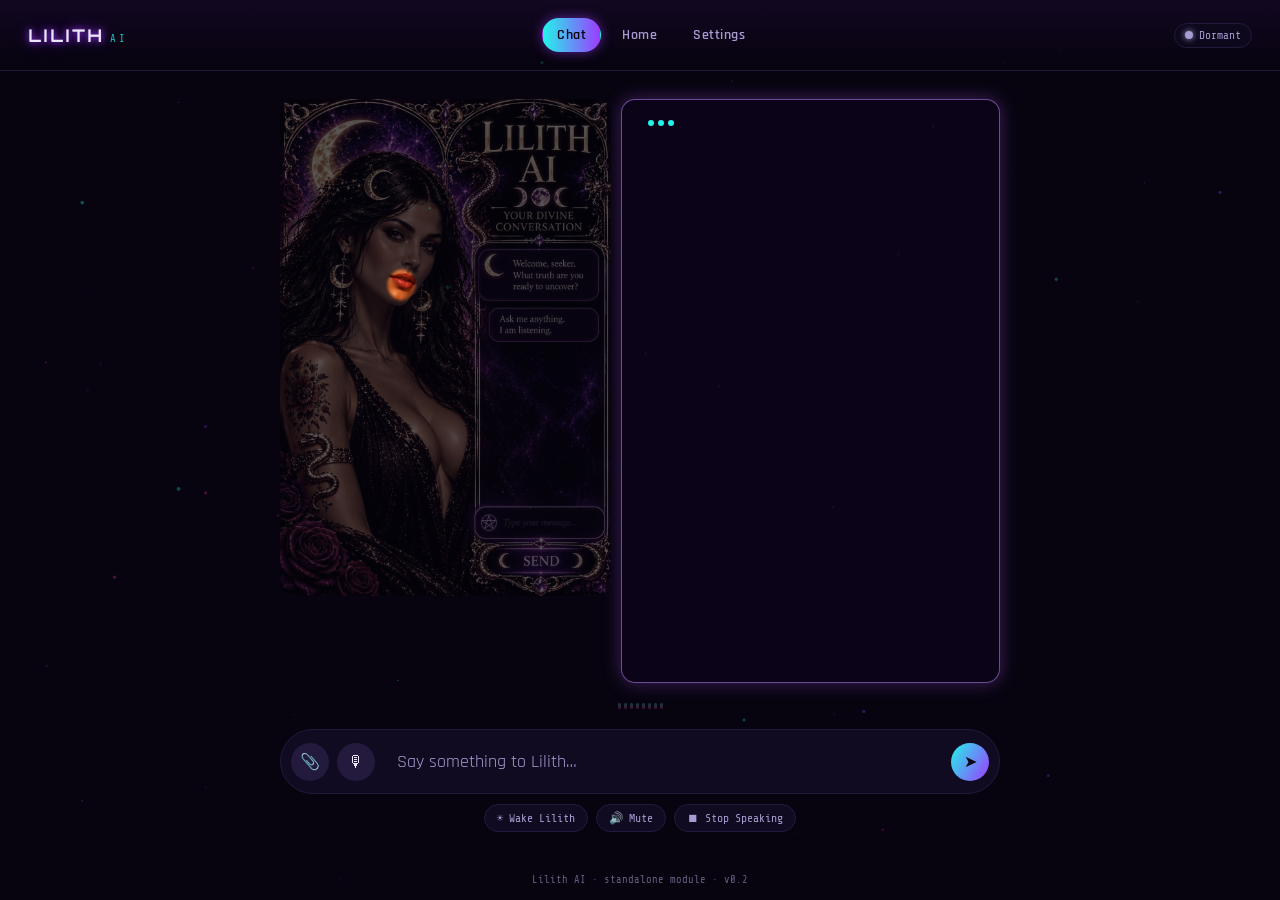
<file: index.html>
<!DOCTYPE html>
<html lang="en">
<head>
<meta charset="UTF-8" />
<meta name="viewport" content="width=device-width, initial-scale=1, viewport-fit=cover" />
<title>Lilith AI — Cosmic Companion</title>
<meta name="description" content="Lilith AI — a living, glitch-neon cosmic companion." />
<meta name="theme-color" content="#0a0714" />

<!-- Fonts: Orbitron/Audiowide for display glitch headers, Rajdhani for body, Share Tech Mono for HUD/data text -->
<link rel="preconnect" href="https://fonts.googleapis.com">
<link rel="preconnect" href="https://fonts.gstatic.com" crossorigin>
<link href="https://fonts.googleapis.com/css2?family=Audiowide&family=Rajdhani:wght@400;500;600;700&family=Share+Tech+Mono&display=swap" rel="stylesheet">

<link rel="stylesheet" href="css/lilith.css" />
</head>
<body>

<!-- Ambient particle field, purely decorative -->
<canvas id="particles-canvas" aria-hidden="true"></canvas>

<div id="app" class="app">

  <!-- ============ TOP BAR ============ -->
  <header class="topbar">
    <div class="brand">
      <span class="brand-glitch" data-text="LILITH">LILITH</span>
      <span class="brand-sub">AI</span>
    </div>

    <nav class="tabs" id="tabs" role="tablist" aria-label="Lilith sections">
      <button class="tab-btn active" data-tab="chat" role="tab" aria-selected="true">Chat</button>
      <button class="tab-btn" data-tab="home" role="tab" aria-selected="false">Home</button>
      <button class="tab-btn" data-tab="settings" role="tab" aria-selected="false">Settings</button>
    </nav>

    <div class="status-pill" id="status-pill" title="Lilith's current state">
      <span class="status-dot" id="status-dot"></span>
      <span id="status-text">Dormant</span>
    </div>
  </header>

  <main class="main">

    <!-- ============ HOME TAB ============ -->
    <section id="tab-home" class="tab-panel" role="tabpanel">
      <div class="home-inner">

        <div class="eye-wrap face-wrap" id="eye-wrap" aria-hidden="true">
          <img class="face-img" src="assets/lilith-chat-bg.png" alt="" />
          <img class="face-mouth-img" src="assets/mouth/mouth-0.png" alt="" />
        </div>
        <p class="face-caption" id="face-caption" aria-live="polite"></p>

        <h1 class="hero-title glitch-text" data-text="Lilith">Lilith</h1>
        <p class="hero-subtitle">Your cosmic companion.</p>

        <button id="awaken-btn" class="awaken-btn">
          <span class="awaken-btn-label">Awaken Lilith</span>
          <span class="awaken-btn-glow"></span>
        </button>

        <p class="greeting-line" id="greeting-line" aria-live="polite"></p>

        <div class="mode-select" id="mode-select" aria-label="Personality mode">
          <button class="mode-chip active" data-mode="default">Lilith</button>
          <button class="mode-chip" data-mode="astronomer">Astronomer</button>
          <button class="mode-chip" data-mode="storyteller">Storyteller</button>
          <button class="mode-chip" data-mode="teacher">Teacher</button>
          <button class="mode-chip" data-mode="chaos">Chaos</button>
          <button class="mode-chip" data-mode="silent">Silent</button>
          <button class="mode-chip" data-mode="promoter">Promoter</button>
        </div>
      </div>
    </section>

    <!-- ============ CHAT TAB ============ -->
    <section id="tab-chat" class="tab-panel active" role="tabpanel">
      <div class="chat-shell">
        <div class="chat-top">
          <!-- Left: her picture, with her words under it -->
          <div class="chat-face-col">
          <div class="face-wrap face-small" aria-hidden="true">
            <img class="face-img" src="assets/lilith-chat-bg.png" alt="" />
            <img class="face-mouth-img" src="assets/mouth/mouth-0.png" alt="" />
          </div>
          <p class="face-caption"></p>
          </div>
          <!-- Right: the conversation -->
          <div class="chat-window" id="chat-window">
            <div class="chat-messages" id="chat-messages"></div>
            <div class="typing-indicator" id="typing-indicator" hidden>
              <span></span><span></span><span></span>
            </div>
          </div>
        </div>

        <div class="waveform" id="waveform" aria-hidden="true">
          <i></i><i></i><i></i><i></i><i></i><i></i><i></i><i></i>
        </div>

        <form id="chat-form" class="chat-input-row" autocomplete="off">
          <button type="button" id="attach-btn" class="icon-btn" title="Attach a text file (.txt, .md)">📎</button>
          <input id="file-input" type="file" accept=".txt,.md,.markdown,text/plain,text/markdown" hidden />
          <button type="button" id="mic-btn" class="icon-btn" title="Speak to Lilith">🎙</button>
          <input id="chat-input" type="text" placeholder="Say something to Lilith…" aria-label="Message Lilith" />
          <button type="submit" class="send-btn" aria-label="Send">➤</button>
        </form>
        <p class="settings-note" id="attach-hint" style="display:none;"></p>

        <div class="voice-controls">
          <button id="rest-btn" class="pill-btn" aria-pressed="false">☀ Wake Lilith</button>
          <button id="mute-btn" class="pill-btn" aria-pressed="false">🔊 Mute</button>
          <button id="stop-btn" class="pill-btn">⏹ Stop Speaking</button>
        </div>
      </div>
    </section>

    <!-- ============ SETTINGS TAB ============ -->
    <section id="tab-settings" class="tab-panel" role="tabpanel">
      <div class="settings-shell">
        <h2 class="settings-title">Settings</h2>

        <div class="settings-group">
          <h3>Voice</h3>
          <label class="field toggle-field">
            <span>Enable voice</span>
            <input type="checkbox" id="enable-voice-toggle" checked />
          </label>
          <label class="field toggle-field">
            <span>Auto-speak replies</span>
            <input type="checkbox" id="auto-speak-toggle" checked />
          </label>
        </div>

        <div class="settings-group">
          <h3>Presence</h3>
          <label class="field toggle-field">
            <span>Enable random comments</span>
            <input type="checkbox" id="enable-random-toggle" checked />
          </label>
          <label class="field slider-field">
            <span>Talk frequency (minutes) <em id="freq-value">3–6</em></span>
            <input type="range" id="freq-slider" min="1" max="15" step="1" value="4" />
          </label>
          <label class="field slider-field">
            <span>Randomness <em id="randomness-value">50%</em></span>
            <input type="range" id="randomness-slider" min="0" max="100" step="5" value="50" />
          </label>
        </div>

        <div class="settings-group">
          <h3>Appearance</h3>
          <label class="field slider-field">
            <span>Glitch intensity <em id="glitch-value">50%</em></span>
            <input type="range" id="glitch-slider" min="0" max="100" step="5" value="50" />
          </label>
        </div>

        <div class="settings-group">
          <h3>Greetings</h3>
          <label class="field">
            <span>Wake greeting</span>
            <input type="text" id="wake-greeting-input" placeholder="I've been waiting." />
          </label>
          <label class="field">
            <span>Sleep greeting</span>
            <input type="text" id="sleep-greeting-input" placeholder="Until the stars turn again." />
          </label>
        </div>

        <div class="settings-group">
          <h3>Memory</h3>
          <p class="settings-note" id="memory-summary">Checking what Lilith remembers…</p>
          <button id="clear-memory-btn" class="danger-btn">Forget everything</button>
        </div>
      </div>
    </section>

  </main>

  <footer class="footer-note">Lilith AI · standalone module · v0.2</footer>
</div>

<!-- Toast for ambient/random thoughts that fire outside the chat tab -->
<div id="ambient-toast" class="ambient-toast" aria-live="polite"></div>

<script src="js/lilith-config.js"></script>
<script src="js/lilith-remote.js"></script>
<script src="js/lilith-brain.js"></script>
<script src="js/lilith-voice.js"></script>
<script src="js/lilith-face.js"></script>
<script src="js/lilith-core.js"></script>
</body>
</html>
</file>
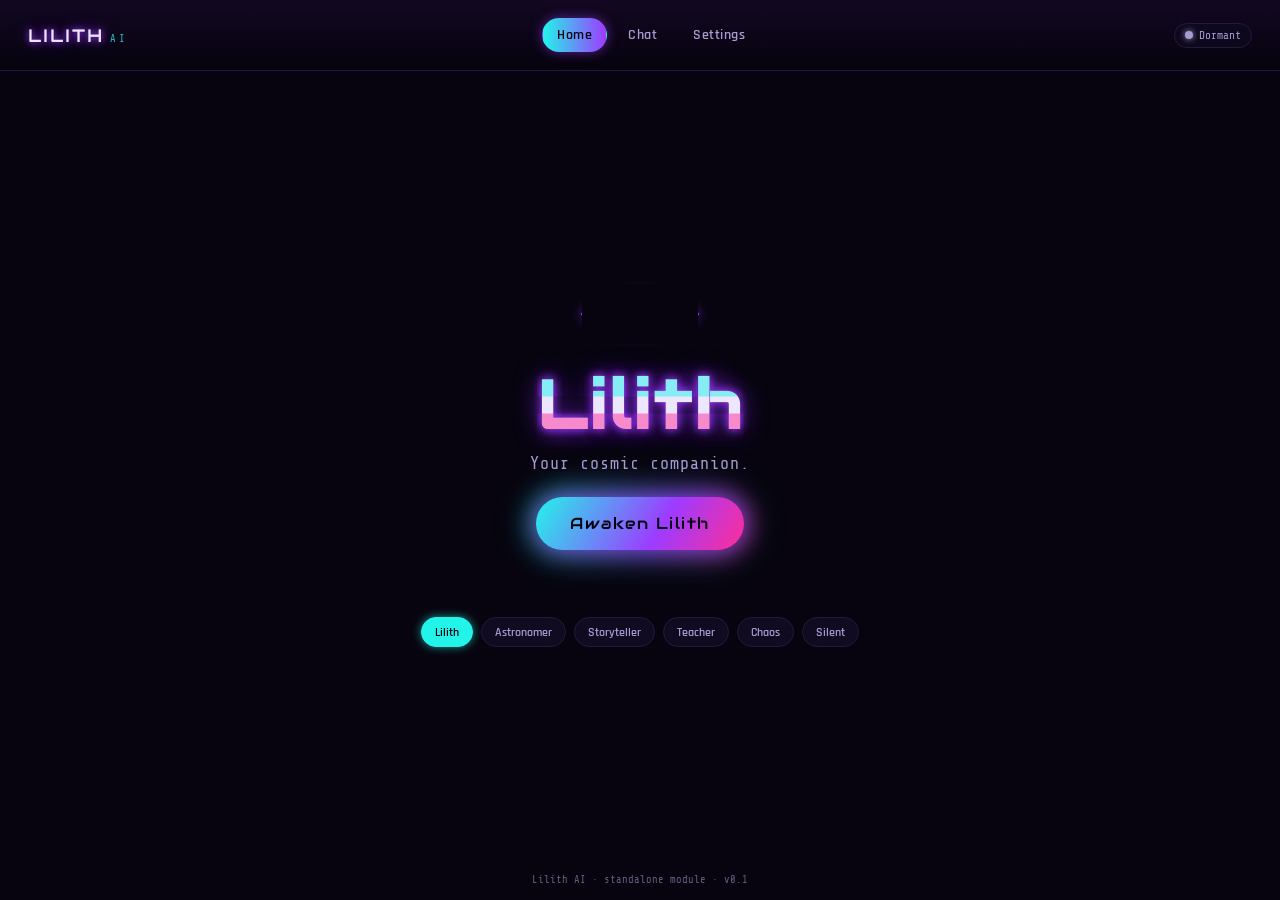
<file: index-22.html>
<!DOCTYPE html>
<html lang="en">
<head>
<meta charset="UTF-8" />
<meta name="viewport" content="width=device-width, initial-scale=1, viewport-fit=cover" />
<title>Lilith AI — Cosmic Companion</title>
<meta name="description" content="Lilith AI — a living, glitch-neon cosmic companion." />
<meta name="theme-color" content="#0a0714" />

<!-- Fonts: Orbitron/Audiowide for display glitch headers, Rajdhani for body, Share Tech Mono for HUD/data text -->
<link rel="preconnect" href="https://fonts.googleapis.com">
<link rel="preconnect" href="https://fonts.gstatic.com" crossorigin>
<link href="https://fonts.googleapis.com/css2?family=Audiowide&family=Rajdhani:wght@400;500;600;700&family=Share+Tech+Mono&display=swap" rel="stylesheet">

<link rel="stylesheet" href="css/lilith.css" />
</head>
<body>

<!-- Ambient particle field, purely decorative -->
<canvas id="particles-canvas" aria-hidden="true"></canvas>

<div id="app" class="app">

  <!-- ============ TOP BAR ============ -->
  <header class="topbar">
    <div class="brand">
      <span class="brand-glitch" data-text="LILITH">LILITH</span>
      <span class="brand-sub">AI</span>
    </div>

    <nav class="tabs" id="tabs" role="tablist" aria-label="Lilith sections">
      <button class="tab-btn active" data-tab="home" role="tab" aria-selected="true">Home</button>
      <button class="tab-btn" data-tab="chat" role="tab" aria-selected="false">Chat</button>
      <button class="tab-btn" data-tab="settings" role="tab" aria-selected="false">Settings</button>
    </nav>

    <div class="status-pill" id="status-pill" title="Lilith's current state">
      <span class="status-dot" id="status-dot"></span>
      <span id="status-text">Dormant</span>
    </div>
  </header>

  <main class="main">

    <!-- ============ HOME TAB ============ -->
    <section id="tab-home" class="tab-panel active" role="tabpanel">
      <div class="home-inner">

        <div class="eye-wrap" id="eye-wrap" aria-hidden="true">
          <svg id="eye-icon" class="eye-icon" viewBox="0 0 120 60" xmlns="http://www.w3.org/2000/svg">
            <path class="eye-outline" d="M2,30 C25,2 95,2 118,30 C95,58 25,58 2,30 Z" />
            <circle class="eye-iris" cx="60" cy="30" r="14" />
            <circle class="eye-pupil" cx="60" cy="30" r="5" />
            <path class="eye-lid" d="M2,30 C25,30 95,30 118,30" />
          </svg>
        </div>

        <h1 class="hero-title glitch-text" data-text="Lilith">Lilith</h1>
        <p class="hero-subtitle">Your cosmic companion.</p>

        <button id="awaken-btn" class="awaken-btn">
          <span class="awaken-btn-label">Awaken Lilith</span>
          <span class="awaken-btn-glow"></span>
        </button>

        <p class="greeting-line" id="greeting-line" aria-live="polite"></p>

        <div class="mode-select" id="mode-select" aria-label="Personality mode">
          <button class="mode-chip active" data-mode="default">Lilith</button>
          <button class="mode-chip" data-mode="astronomer">Astronomer</button>
          <button class="mode-chip" data-mode="storyteller">Storyteller</button>
          <button class="mode-chip" data-mode="teacher">Teacher</button>
          <button class="mode-chip" data-mode="chaos">Chaos</button>
          <button class="mode-chip" data-mode="silent">Silent</button>
        </div>
      </div>
    </section>

    <!-- ============ CHAT TAB ============ -->
    <section id="tab-chat" class="tab-panel" role="tabpanel">
      <div class="chat-shell">
        <div class="chat-window" id="chat-window">
          <div class="chat-messages" id="chat-messages"></div>
          <div class="typing-indicator" id="typing-indicator" hidden>
            <span></span><span></span><span></span>
          </div>
        </div>

        <div class="waveform" id="waveform" aria-hidden="true">
          <i></i><i></i><i></i><i></i><i></i><i></i><i></i><i></i>
        </div>

        <form id="chat-form" class="chat-input-row" autocomplete="off">
          <button type="button" id="attach-btn" class="icon-btn" title="Attach a text file (.txt, .md)">📎</button>
          <input id="file-input" type="file" accept=".txt,.md,.markdown,text/plain,text/markdown" hidden />
          <button type="button" id="mic-btn" class="icon-btn" title="Speak to Lilith">🎙</button>
          <input id="chat-input" type="text" placeholder="Say something to Lilith…" aria-label="Message Lilith" />
          <button type="submit" class="send-btn" aria-label="Send">➤</button>
        </form>
        <p class="settings-note" id="attach-hint" style="display:none;"></p>

        <div class="voice-controls">
          <button id="mute-btn" class="pill-btn" aria-pressed="false">🔊 Mute</button>
          <button id="stop-btn" class="pill-btn">⏹ Stop Speaking</button>
        </div>
      </div>
    </section>

    <!-- ============ SETTINGS TAB ============ -->
    <section id="tab-settings" class="tab-panel" role="tabpanel">
      <div class="settings-shell">
        <h2 class="settings-title">Settings</h2>

        <div class="settings-group">
          <h3>Voice</h3>
          <label class="field">
            <span>Voice</span>
            <select id="voice-select">
              <option value="Kore">Kore — firm, grounded</option>
              <option value="Charon">Charon — deep, authoritative</option>
              <option value="Puck">Puck — upbeat, conversational</option>
              <option value="Aoede">Aoede — breezy, light</option>
              <option value="Fenrir">Fenrir — excitable, energetic</option>
              <option value="Leda">Leda — youthful, bright</option>
              <option value="Orus">Orus — firm, steady</option>
              <option value="Callirrhoe">Callirrhoe — easy-going, relaxed</option>
              <option value="Autonoe">Autonoe — bright, clear</option>
              <option value="Enceladus">Enceladus — breathy, soft</option>
              <option value="Umbriel">Umbriel — easy-going, calm</option>
              <option value="Algieba">Algieba — smooth</option>
              <option value="Despina">Despina — smooth, gentle</option>
              <option value="Gacrux">Gacrux — mature</option>
              <option value="Sulafat">Sulafat — warm</option>
              <option value="Vindemiatrix">Vindemiatrix — gentle</option>
              <option value="Zephyr">Zephyr — bright</option>
            </select>
          </label>
          <label class="field slider-field">
            <span>Warmth <em id="warmth-value">50%</em></span>
            <input type="range" id="warmth-slider" min="0" max="100" step="5" value="50" />
          </label>
          <label class="field slider-field">
            <span>Energy <em id="energy-value">50%</em></span>
            <input type="range" id="energy-slider" min="0" max="100" step="5" value="50" />
          </label>
          <label class="field slider-field">
            <span>Pace <em id="pace-value">50%</em></span>
            <input type="range" id="pace-slider" min="0" max="100" step="5" value="50" />
          </label>
          <label class="field toggle-field">
            <span>Enable voice</span>
            <input type="checkbox" id="enable-voice-toggle" checked />
          </label>
          <label class="field toggle-field">
            <span>Auto-speak replies</span>
            <input type="checkbox" id="auto-speak-toggle" checked />
          </label>
        </div>

        <div class="settings-group">
          <h3>Presence</h3>
          <label class="field toggle-field">
            <span>Enable random comments</span>
            <input type="checkbox" id="enable-random-toggle" checked />
          </label>
          <label class="field slider-field">
            <span>Talk frequency (minutes) <em id="freq-value">3–6</em></span>
            <input type="range" id="freq-slider" min="1" max="15" step="1" value="4" />
          </label>
          <label class="field slider-field">
            <span>Randomness <em id="randomness-value">50%</em></span>
            <input type="range" id="randomness-slider" min="0" max="100" step="5" value="50" />
          </label>
        </div>

        <div class="settings-group">
          <h3>Appearance</h3>
          <label class="field slider-field">
            <span>Glitch intensity <em id="glitch-value">50%</em></span>
            <input type="range" id="glitch-slider" min="0" max="100" step="5" value="50" />
          </label>
        </div>

        <div class="settings-group">
          <h3>Greetings</h3>
          <label class="field">
            <span>Wake greeting</span>
            <input type="text" id="wake-greeting-input" placeholder="I've been waiting." />
          </label>
          <label class="field">
            <span>Sleep greeting</span>
            <input type="text" id="sleep-greeting-input" placeholder="Until the stars turn again." />
          </label>
        </div>

        <div class="settings-group">
          <h3>Memory</h3>
          <p class="settings-note" id="memory-summary">Lilith remembers nothing about you yet.</p>
          <button id="clear-memory-btn" class="danger-btn">Forget everything</button>
        </div>
      </div>
    </section>

  </main>

  <footer class="footer-note">Lilith AI · standalone module · v0.1</footer>
</div>

<!-- Toast for ambient/random thoughts that fire outside the chat tab -->
<div id="ambient-toast" class="ambient-toast" aria-live="polite"></div>

<script src="js/lilith-config.js"></script>
<script src="js/lilith-remote.js"></script>
<script src="js/lilith-brain.js"></script>
<script src="js/lilith-voice.js"></script>
<script src="js/lilith-core.js"></script>
</body>
</html>
</file>
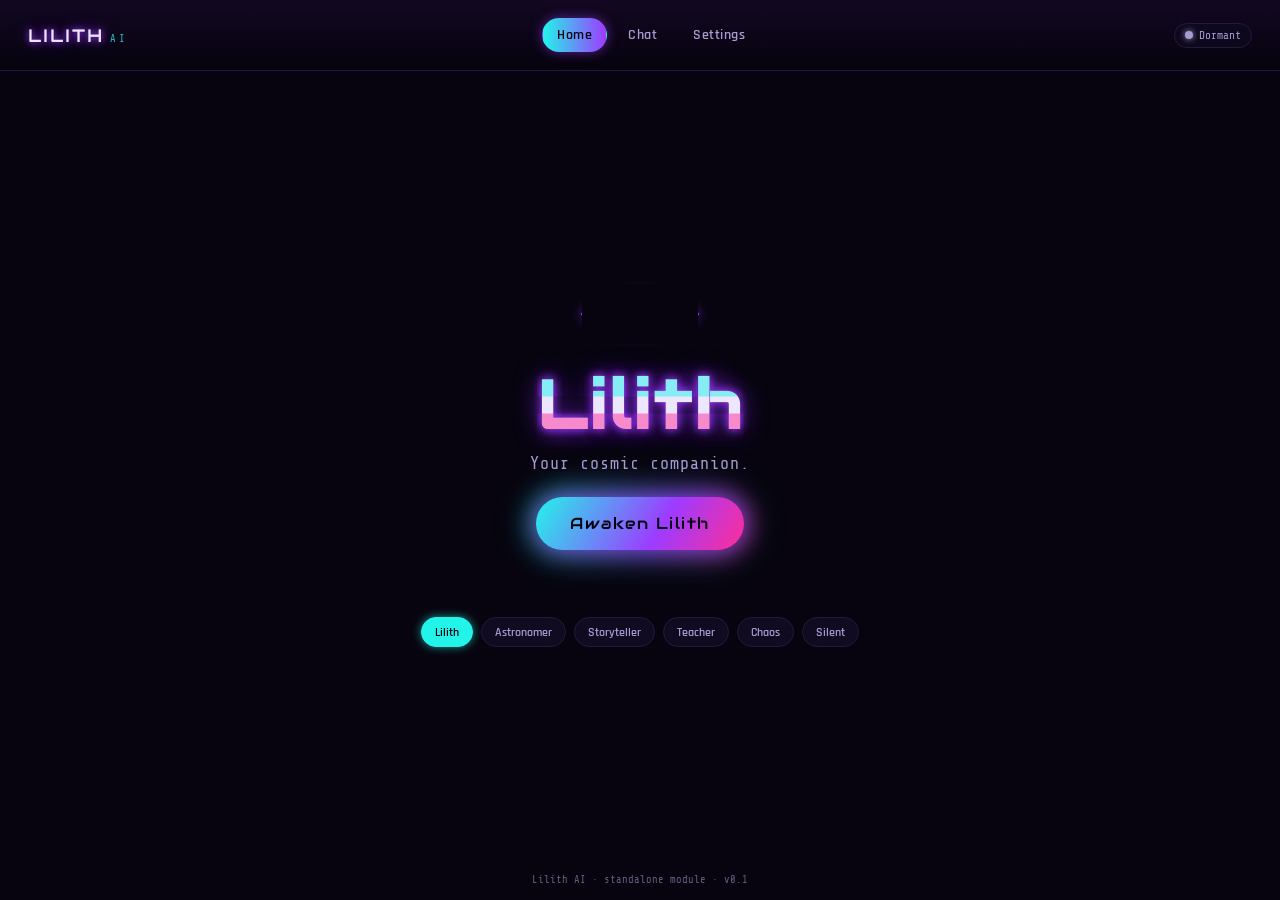
<file: index-3.html>
<!DOCTYPE html>
<html lang="en">
<head>
<meta charset="UTF-8" />
<meta name="viewport" content="width=device-width, initial-scale=1, viewport-fit=cover" />
<title>Lilith AI — Cosmic Companion</title>
<meta name="description" content="Lilith AI — a living, glitch-neon cosmic companion." />
<meta name="theme-color" content="#0a0714" />

<!-- Fonts: Orbitron/Audiowide for display glitch headers, Rajdhani for body, Share Tech Mono for HUD/data text -->
<link rel="preconnect" href="https://fonts.googleapis.com">
<link rel="preconnect" href="https://fonts.gstatic.com" crossorigin>
<link href="https://fonts.googleapis.com/css2?family=Audiowide&family=Rajdhani:wght@400;500;600;700&family=Share+Tech+Mono&display=swap" rel="stylesheet">

<link rel="stylesheet" href="css/lilith.css" />
</head>
<body>

<!-- Ambient particle field, purely decorative -->
<canvas id="particles-canvas" aria-hidden="true"></canvas>

<div id="app" class="app">

  <!-- ============ TOP BAR ============ -->
  <header class="topbar">
    <div class="brand">
      <span class="brand-glitch" data-text="LILITH">LILITH</span>
      <span class="brand-sub">AI</span>
    </div>

    <nav class="tabs" id="tabs" role="tablist" aria-label="Lilith sections">
      <button class="tab-btn active" data-tab="home" role="tab" aria-selected="true">Home</button>
      <button class="tab-btn" data-tab="chat" role="tab" aria-selected="false">Chat</button>
      <button class="tab-btn" data-tab="settings" role="tab" aria-selected="false">Settings</button>
    </nav>

    <div class="status-pill" id="status-pill" title="Lilith's current state">
      <span class="status-dot" id="status-dot"></span>
      <span id="status-text">Dormant</span>
    </div>
  </header>

  <main class="main">

    <!-- ============ HOME TAB ============ -->
    <section id="tab-home" class="tab-panel active" role="tabpanel">
      <div class="home-inner">

        <div class="eye-wrap" id="eye-wrap" aria-hidden="true">
          <svg id="eye-icon" class="eye-icon" viewBox="0 0 120 60" xmlns="http://www.w3.org/2000/svg">
            <path class="eye-outline" d="M2,30 C25,2 95,2 118,30 C95,58 25,58 2,30 Z" />
            <circle class="eye-iris" cx="60" cy="30" r="14" />
            <circle class="eye-pupil" cx="60" cy="30" r="5" />
            <path class="eye-lid" d="M2,30 C25,30 95,30 118,30" />
          </svg>
        </div>

        <h1 class="hero-title glitch-text" data-text="Lilith">Lilith</h1>
        <p class="hero-subtitle">Your cosmic companion.</p>

        <button id="awaken-btn" class="awaken-btn">
          <span class="awaken-btn-label">Awaken Lilith</span>
          <span class="awaken-btn-glow"></span>
        </button>

        <p class="greeting-line" id="greeting-line" aria-live="polite"></p>

        <div class="mode-select" id="mode-select" aria-label="Personality mode">
          <button class="mode-chip active" data-mode="default">Lilith</button>
          <button class="mode-chip" data-mode="astronomer">Astronomer</button>
          <button class="mode-chip" data-mode="storyteller">Storyteller</button>
          <button class="mode-chip" data-mode="teacher">Teacher</button>
          <button class="mode-chip" data-mode="chaos">Chaos</button>
          <button class="mode-chip" data-mode="silent">Silent</button>
        </div>
      </div>
    </section>

    <!-- ============ CHAT TAB ============ -->
    <section id="tab-chat" class="tab-panel" role="tabpanel">
      <div class="chat-shell">
        <div class="chat-window" id="chat-window">
          <div class="chat-messages" id="chat-messages"></div>
          <div class="typing-indicator" id="typing-indicator" hidden>
            <span></span><span></span><span></span>
          </div>
        </div>

        <div class="waveform" id="waveform" aria-hidden="true">
          <i></i><i></i><i></i><i></i><i></i><i></i><i></i><i></i>
        </div>

        <form id="chat-form" class="chat-input-row" autocomplete="off">
          <button type="button" id="mic-btn" class="icon-btn" title="Speak to Lilith">🎙</button>
          <input id="chat-input" type="text" placeholder="Say something to Lilith…" aria-label="Message Lilith" />
          <button type="submit" class="send-btn" aria-label="Send">➤</button>
        </form>

        <div class="voice-controls">
          <button id="mute-btn" class="pill-btn" aria-pressed="false">🔊 Mute</button>
          <button id="stop-btn" class="pill-btn">⏹ Stop Speaking</button>
        </div>
      </div>
    </section>

    <!-- ============ SETTINGS TAB ============ -->
    <section id="tab-settings" class="tab-panel" role="tabpanel">
      <div class="settings-shell">
        <h2 class="settings-title">Settings</h2>

        <div class="settings-group">
          <h3>Voice</h3>
          <label class="field">
            <span>Voice</span>
            <select id="voice-select">
              <option value="Kore">Kore — firm, grounded</option>
              <option value="Charon">Charon — deep, authoritative</option>
              <option value="Puck">Puck — upbeat, conversational</option>
              <option value="Aoede">Aoede — breezy, light</option>
              <option value="Fenrir">Fenrir — excitable, energetic</option>
              <option value="Leda">Leda — youthful, bright</option>
              <option value="Orus">Orus — firm, steady</option>
              <option value="Callirrhoe">Callirrhoe — easy-going, relaxed</option>
              <option value="Autonoe">Autonoe — bright, clear</option>
              <option value="Enceladus">Enceladus — breathy, soft</option>
              <option value="Umbriel">Umbriel — easy-going, calm</option>
              <option value="Algieba">Algieba — smooth</option>
              <option value="Despina">Despina — smooth, gentle</option>
              <option value="Gacrux">Gacrux — mature</option>
              <option value="Sulafat">Sulafat — warm</option>
              <option value="Vindemiatrix">Vindemiatrix — gentle</option>
              <option value="Zephyr">Zephyr — bright</option>
            </select>
          </label>
          <label class="field slider-field">
            <span>Warmth <em id="warmth-value">50%</em></span>
            <input type="range" id="warmth-slider" min="0" max="100" step="5" value="50" />
          </label>
          <label class="field slider-field">
            <span>Energy <em id="energy-value">50%</em></span>
            <input type="range" id="energy-slider" min="0" max="100" step="5" value="50" />
          </label>
          <label class="field slider-field">
            <span>Pace <em id="pace-value">50%</em></span>
            <input type="range" id="pace-slider" min="0" max="100" step="5" value="50" />
          </label>
          <label class="field toggle-field">
            <span>Enable voice</span>
            <input type="checkbox" id="enable-voice-toggle" checked />
          </label>
          <label class="field toggle-field">
            <span>Auto-speak replies</span>
            <input type="checkbox" id="auto-speak-toggle" checked />
          </label>
        </div>

        <div class="settings-group">
          <h3>Presence</h3>
          <label class="field toggle-field">
            <span>Enable random comments</span>
            <input type="checkbox" id="enable-random-toggle" checked />
          </label>
          <label class="field slider-field">
            <span>Talk frequency (minutes) <em id="freq-value">3–6</em></span>
            <input type="range" id="freq-slider" min="1" max="15" step="1" value="4" />
          </label>
          <label class="field slider-field">
            <span>Randomness <em id="randomness-value">50%</em></span>
            <input type="range" id="randomness-slider" min="0" max="100" step="5" value="50" />
          </label>
        </div>

        <div class="settings-group">
          <h3>Appearance</h3>
          <label class="field slider-field">
            <span>Glitch intensity <em id="glitch-value">50%</em></span>
            <input type="range" id="glitch-slider" min="0" max="100" step="5" value="50" />
          </label>
        </div>

        <div class="settings-group">
          <h3>Greetings</h3>
          <label class="field">
            <span>Wake greeting</span>
            <input type="text" id="wake-greeting-input" placeholder="I've been waiting." />
          </label>
          <label class="field">
            <span>Sleep greeting</span>
            <input type="text" id="sleep-greeting-input" placeholder="Until the stars turn again." />
          </label>
        </div>

        <div class="settings-group">
          <h3>Memory</h3>
          <p class="settings-note" id="memory-summary">Lilith remembers nothing about you yet.</p>
          <button id="clear-memory-btn" class="danger-btn">Forget everything</button>
        </div>
      </div>
    </section>

  </main>

  <footer class="footer-note">Lilith AI · standalone module · v0.1</footer>
</div>

<!-- Toast for ambient/random thoughts that fire outside the chat tab -->
<div id="ambient-toast" class="ambient-toast" aria-live="polite"></div>

<script src="js/lilith-config.js"></script>
<script src="js/lilith-remote.js"></script>
<script src="js/lilith-brain.js"></script>
<script src="js/lilith-voice.js"></script>
<script src="js/lilith-core.js"></script>
</body>
</html>
</file>
<file: css/lilith.css>
/* ==========================================================================
   LILITH AI — stylesheet
   Palette: black void + purple / pink / cyan neon, glitch-cyberpunk register.
   Mobile-first; every rule below the breakpoint comment scales up from phone.
   ========================================================================== */

:root {
  /* ---- color tokens ---- */
  --void:        #07040f;
  --void-2:      #0c0819;
  --panel:       #100b21;
  --panel-edge:  #241a3d;
  --purple:      #9d3bff;
  --purple-dim:  #6b1fc4;
  --pink:        #ff2e97;
  --cyan:        #23f4ea;
  --text:        #ece6ff;
  --text-dim:    #a89bd1;
  --danger:      #ff4d6d;

  /* ---- type ---- */
  --font-display: 'Audiowide', 'Rajdhani', sans-serif;
  --font-body:    'Rajdhani', 'Segoe UI', sans-serif;
  --font-mono:    'Share Tech Mono', monospace;

  /* ---- feel ---- */
  --glitch-amt: 0.5; /* 0-1, driven by settings slider */
  --radius: 14px;
}

* { box-sizing: border-box; }

@media (prefers-reduced-motion: reduce) {
  *, *::before, *::after {
    animation-duration: 0.001ms !important;
    animation-iteration-count: 1 !important;
    transition-duration: 0.001ms !important;
  }
}

html, body {
  margin: 0;
  padding: 0;
  height: 100%;
  background: var(--void);
  color: var(--text);
  font-family: var(--font-body);
  -webkit-font-smoothing: antialiased;
  overscroll-behavior: none;
}

#particles-canvas {
  position: fixed;
  inset: 0;
  z-index: 0;
  width: 100%;
  height: 100%;
  opacity: 0.55;
  pointer-events: none;
}

.app {
  position: relative;
  z-index: 1;
  /* Exactly one screen tall, so the chat messages scroll inside their own box
     and Lilith's face stays in view at the top. */
  height: 100vh;
  height: 100dvh;
  display: flex;
  flex-direction: column;
}

/* ============ TOP BAR ============ */
.topbar {
  display: flex;
  align-items: center;
  justify-content: space-between;
  gap: 10px;
  padding: 14px 14px 10px;
  border-bottom: 1px solid var(--panel-edge);
  background: linear-gradient(180deg, rgba(157,59,255,0.08), transparent);
  flex-wrap: wrap;
}

.brand { display: flex; align-items: baseline; gap: 6px; }

.brand-glitch {
  font-family: var(--font-display);
  font-size: 1.15rem;
  letter-spacing: 2px;
  color: var(--text);
  position: relative;
  text-shadow: 0 0 6px var(--purple), 0 0 14px var(--purple-dim);
}
.brand-sub {
  font-family: var(--font-mono);
  font-size: 0.65rem;
  color: var(--cyan);
  letter-spacing: 3px;
  opacity: 0.8;
}

.tabs {
  display: flex;
  gap: 6px;
  order: 3;
  width: 100%;
  justify-content: center;
}
@media (min-width: 720px) {
  .tabs { order: 0; width: auto; }
}

.tab-btn {
  font-family: var(--font-body);
  font-weight: 600;
  font-size: 0.85rem;
  letter-spacing: 0.5px;
  color: var(--text-dim);
  background: transparent;
  border: 1px solid transparent;
  padding: 7px 14px;
  border-radius: 999px;
  cursor: pointer;
  transition: color .2s, border-color .2s, background .2s;
}
.tab-btn:hover { color: var(--text); }
.tab-btn.active {
  color: var(--void);
  background: linear-gradient(90deg, var(--cyan), var(--purple));
  box-shadow: 0 0 12px rgba(157,59,255,0.55);
}

.status-pill {
  display: flex;
  align-items: center;
  gap: 6px;
  font-family: var(--font-mono);
  font-size: 0.7rem;
  color: var(--text-dim);
  border: 1px solid var(--panel-edge);
  padding: 5px 10px;
  border-radius: 999px;
  background: rgba(16,11,33,0.6);
}
.status-dot {
  width: 8px; height: 8px;
  border-radius: 50%;
  background: var(--text-dim);
  box-shadow: 0 0 6px var(--text-dim);
}
.status-pill.awake .status-dot {
  background: var(--cyan);
  box-shadow: 0 0 8px var(--cyan), 0 0 16px var(--cyan);
  animation: pulse-dot 1.6s ease-in-out infinite;
}
.status-pill.speaking .status-dot {
  background: var(--pink);
  box-shadow: 0 0 8px var(--pink), 0 0 18px var(--pink);
}
.status-pill.offline-mode {
  border-color: #ffb020;
}
.status-pill.offline-mode .status-dot {
  background: #ffb020;
  box-shadow: 0 0 8px #ffb020;
  animation: none;
}
@keyframes pulse-dot {
  0%, 100% { transform: scale(1); }
  50% { transform: scale(1.35); }
}

/* ============ MAIN / TABS ============ */
.main { flex: 1; display: flex; min-height: 0; }
.tab-panel {
  display: none;
  flex: 1;
  min-height: 0;
  padding: 18px 16px 24px;
  overflow-y: auto;
}
.tab-panel.active { display: flex; flex-direction: column; }

/* ============ HOME ============ */
.home-inner {
  margin: auto;
  max-width: 480px;
  width: 100%;
  text-align: center;
  display: flex;
  flex-direction: column;
  align-items: center;
  gap: 6px;
}

.eye-wrap { margin-bottom: 6px; }
.eye-icon { width: 120px; height: 60px; overflow: visible; }
.eye-outline {
  fill: none;
  stroke: var(--purple);
  stroke-width: 2;
  filter: drop-shadow(0 0 6px var(--purple));
}
.eye-iris {
  fill: none;
  stroke: var(--cyan);
  stroke-width: 2;
  filter: drop-shadow(0 0 6px var(--cyan));
}
.eye-pupil { fill: var(--pink); filter: drop-shadow(0 0 5px var(--pink)); }
.eye-lid {
  fill: none;
  stroke: var(--void);
  stroke-width: 60;
  transform-origin: 60px 30px;
  transform: scaleY(1);
}
/* blink cycle */
.eye-wrap.blinking .eye-lid { animation: blink 4.5s ease-in-out infinite; }
@keyframes blink {
  0%, 92%, 100% { transform: scaleY(0); }
  95% { transform: scaleY(1); }
}
/* asleep = eye closed */
.eye-wrap.asleep .eye-lid { transform: scaleY(1) !important; }
.eye-wrap.asleep .eye-outline,
.eye-wrap.asleep .eye-iris { opacity: 0.25; }

.hero-title {
  font-family: var(--font-display);
  font-size: clamp(2.6rem, 12vw, 4.2rem);
  margin: 0;
  color: var(--text);
  letter-spacing: 3px;
  text-shadow: 0 0 10px var(--purple), 0 0 26px var(--purple-dim);
}

/* generic glitch-text effect, used on hero + a couple of accents */
.glitch-text { position: relative; }
.glitch-text::before,
.glitch-text::after {
  content: attr(data-text);
  position: absolute;
  left: 0; top: 0;
  width: 100%;
  overflow: hidden;
  opacity: calc(var(--glitch-amt));
}
.glitch-text::before {
  color: var(--cyan);
  clip-path: inset(0 0 60% 0);
  animation: glitch-shift-1 3.2s infinite linear;
}
.glitch-text::after {
  color: var(--pink);
  clip-path: inset(60% 0 0 0);
  animation: glitch-shift-2 2.6s infinite linear;
}
@keyframes glitch-shift-1 {
  0%, 92%, 100% { transform: translate(0,0); }
  93% { transform: translate(-2px,-1px); }
  95% { transform: translate(2px,1px); }
  97% { transform: translate(-1px,0); }
}
@keyframes glitch-shift-2 {
  0%, 90%, 100% { transform: translate(0,0); }
  91% { transform: translate(2px,0); }
  94% { transform: translate(-3px,1px); }
  96% { transform: translate(1px,-1px); }
}

.hero-subtitle {
  font-family: var(--font-mono);
  color: var(--text-dim);
  font-size: 0.95rem;
  letter-spacing: 1px;
  margin: 0 0 18px;
}

.awaken-btn {
  position: relative;
  font-family: var(--font-display);
  font-size: 1rem;
  letter-spacing: 1.5px;
  color: var(--void);
  background: linear-gradient(120deg, var(--cyan), var(--purple) 60%, var(--pink));
  border: none;
  padding: 16px 34px;
  border-radius: 999px;
  cursor: pointer;
  box-shadow: 0 0 20px rgba(157,59,255,0.6), 0 0 46px rgba(35,244,234,0.25);
  transition: transform .15s ease, box-shadow .3s ease;
}
.awaken-btn:hover { transform: translateY(-2px) scale(1.02); }
.awaken-btn:active { transform: translateY(0) scale(0.98); }
.awaken-btn.is-awake {
  background: linear-gradient(120deg, var(--panel), var(--panel-edge));
  color: var(--text);
  box-shadow: 0 0 14px rgba(255,46,151,0.35);
}
.awaken-btn-glow {
  position: absolute; inset: -6px;
  border-radius: inherit;
  z-index: -1;
  filter: blur(14px);
  background: inherit;
  opacity: 0.6;
}

.greeting-line {
  min-height: 1.4em;
  font-family: var(--font-mono);
  font-size: 0.85rem;
  color: var(--cyan);
  text-shadow: 0 0 8px rgba(35,244,234,0.6);
  margin: 14px 0 4px;
}

.mode-select {
  display: flex;
  flex-wrap: wrap;
  gap: 8px;
  justify-content: center;
  margin-top: 18px;
}
.mode-chip {
  font-family: var(--font-body);
  font-size: 0.78rem;
  font-weight: 600;
  color: var(--text-dim);
  background: var(--panel);
  border: 1px solid var(--panel-edge);
  padding: 6px 13px;
  border-radius: 999px;
  cursor: pointer;
  transition: all .2s;
}
.mode-chip:hover { border-color: var(--purple); color: var(--text); }
.mode-chip.active {
  color: var(--void);
  background: var(--cyan);
  border-color: var(--cyan);
  box-shadow: 0 0 10px rgba(35,244,234,0.6);
}

/* ============ CHAT ============ */
.chat-shell {
  display: flex;
  flex-direction: column;
  flex: 1;
  min-height: 0;
  max-width: 720px;
  width: 100%;
  margin: 0 auto;
  gap: 10px;
}

.chat-window {
  flex: 1;
  min-height: 0;
  overflow-y: auto;
  background: linear-gradient(180deg, rgba(157,59,255,0.05), transparent 40%);
  border: 1px solid var(--panel-edge);
  border-radius: var(--radius);
  padding: 12px;
}

.chat-messages { display: flex; flex-direction: column; gap: 10px; }

.bubble {
  max-width: 82%;
  padding: 10px 14px;
  border-radius: 16px;
  font-size: 0.92rem;
  line-height: 1.4;
  word-wrap: break-word;
  animation: bubble-in .25s ease;
}
@keyframes bubble-in {
  from { opacity: 0; transform: translateY(6px); }
  to { opacity: 1; transform: translateY(0); }
}
.bubble.user {
  align-self: flex-end;
  background: linear-gradient(120deg, var(--purple-dim), var(--purple));
  color: #fff;
  border-bottom-right-radius: 4px;
}
.bubble.lilith {
  align-self: flex-start;
  background: var(--panel);
  border: 1px solid var(--panel-edge);
  color: var(--text);
  border-bottom-left-radius: 4px;
  box-shadow: 0 0 14px rgba(157,59,255,0.12);
}
.bubble.ambient {
  align-self: center;
  background: transparent;
  border: 1px dashed var(--panel-edge);
  color: var(--text-dim);
  font-family: var(--font-mono);
  font-size: 0.78rem;
  text-align: center;
}

.typing-indicator {
  display: flex;
  gap: 4px;
  padding: 8px 14px;
}
.typing-indicator span {
  width: 6px; height: 6px;
  border-radius: 50%;
  background: var(--cyan);
  animation: typing-bounce 1.1s infinite ease-in-out;
}
.typing-indicator span:nth-child(2) { animation-delay: .15s; }
.typing-indicator span:nth-child(3) { animation-delay: .3s; }
@keyframes typing-bounce {
  0%, 60%, 100% { transform: translateY(0); opacity: .5; }
  30% { transform: translateY(-5px); opacity: 1; }
}

.waveform {
  display: flex;
  align-items: center;
  justify-content: center;
  gap: 3px;
  height: 26px;
  opacity: 0.25;
  transition: opacity .2s;
}
.waveform.active { opacity: 1; }
.waveform i {
  width: 3px;
  background: linear-gradient(180deg, var(--cyan), var(--pink));
  border-radius: 2px;
  height: 6px;
}
.waveform.active i { animation: wave 1s ease-in-out infinite; }
.waveform i:nth-child(odd) { animation-delay: .12s; }
.waveform i:nth-child(3n) { animation-delay: .24s; }
@keyframes wave {
  0%, 100% { height: 6px; }
  50% { height: 22px; }
}

.chat-input-row {
  display: flex;
  align-items: center;
  gap: 8px;
  background: var(--panel);
  border: 1px solid var(--panel-edge);
  border-radius: 999px;
  padding: 6px 6px 6px 14px;
}
.chat-input-row input {
  flex: 1;
  background: transparent;
  border: none;
  outline: none;
  color: var(--text);
  font-family: var(--font-body);
  font-size: 0.95rem;
}
.chat-input-row input::placeholder { color: var(--text-dim); }

.icon-btn, .send-btn {
  border: none;
  cursor: pointer;
  border-radius: 50%;
  width: 38px; height: 38px;
  display: flex; align-items: center; justify-content: center;
  flex-shrink: 0;
}
.icon-btn { background: var(--panel-edge); color: var(--text); font-size: 1rem; }
.send-btn {
  background: linear-gradient(120deg, var(--cyan), var(--purple));
  color: var(--void);
  font-size: 1rem;
}
.icon-btn.listening {
  background: var(--pink);
  box-shadow: 0 0 12px var(--pink);
}

.voice-controls {
  display: flex;
  gap: 8px;
  justify-content: center;
  flex-wrap: wrap;
}
.pill-btn {
  font-family: var(--font-mono);
  font-size: 0.72rem;
  color: var(--text-dim);
  background: var(--panel);
  border: 1px solid var(--panel-edge);
  padding: 6px 12px;
  border-radius: 999px;
  cursor: pointer;
}
.pill-btn[aria-pressed="true"] { color: var(--pink); border-color: var(--pink); }

/* ============ SETTINGS ============ */
.settings-shell { max-width: 560px; margin: 0 auto; width: 100%; }
.settings-title {
  font-family: var(--font-display);
  font-size: 1.3rem;
  letter-spacing: 1px;
  margin: 0 0 14px;
}
.settings-group {
  background: var(--panel);
  border: 1px solid var(--panel-edge);
  border-radius: var(--radius);
  padding: 14px 16px;
  margin-bottom: 14px;
}
.settings-group h3 {
  margin: 0 0 10px;
  font-size: 0.85rem;
  letter-spacing: 1px;
  color: var(--cyan);
  font-family: var(--font-mono);
  text-transform: uppercase;
}
.field {
  display: flex;
  align-items: center;
  justify-content: space-between;
  gap: 10px;
  font-size: 0.88rem;
  padding: 8px 0;
  border-bottom: 1px solid rgba(255,255,255,0.04);
}
.field:last-child { border-bottom: none; }
.field span { color: var(--text-dim); }
.field em { color: var(--cyan); font-style: normal; font-family: var(--font-mono); margin-left: 6px; }
.slider-field { flex-direction: column; align-items: stretch; gap: 6px; }
.slider-field span { display: flex; justify-content: space-between; }
.field select, .field input[type="text"] {
  background: var(--void-2);
  border: 1px solid var(--panel-edge);
  color: var(--text);
  border-radius: 8px;
  padding: 6px 10px;
  font-family: var(--font-body);
  min-width: 140px;
}
input[type="range"] { accent-color: var(--purple); width: 100%; }
.toggle-field input[type="checkbox"] { accent-color: var(--pink); width: 18px; height: 18px; }

.settings-note {
  font-size: 0.85rem;
  color: var(--text-dim);
  font-family: var(--font-mono);
}
.danger-btn {
  background: transparent;
  border: 1px solid var(--danger);
  color: var(--danger);
  padding: 8px 14px;
  border-radius: 999px;
  cursor: pointer;
  font-family: var(--font-body);
  font-weight: 600;
}
.danger-btn:hover { background: rgba(255,77,109,0.1); }

/* ============ FOOTER / TOAST ============ */
.footer-note {
  text-align: center;
  font-family: var(--font-mono);
  font-size: 0.65rem;
  color: var(--text-dim);
  opacity: 0.6;
  padding: 8px 0 14px;
}

.ambient-toast {
  position: fixed;
  left: 50%;
  bottom: 18px;
  transform: translate(-50%, 20px);
  max-width: 90vw;
  background: var(--panel);
  border: 1px solid var(--purple);
  color: var(--text);
  font-family: var(--font-mono);
  font-size: 0.8rem;
  padding: 10px 16px;
  border-radius: 999px;
  box-shadow: 0 0 20px rgba(157,59,255,0.45);
  opacity: 0;
  pointer-events: none;
  transition: opacity .35s ease, transform .35s ease;
  z-index: 50;
}
.ambient-toast.show {
  opacity: 1;
  transform: translate(-50%, 0);
}

/* ============ RESPONSIVE ============ */
@media (min-width: 720px) {
  .topbar { padding: 18px 28px; }
  .tab-panel { padding: 28px 28px 34px; }
  .hero-subtitle { font-size: 1.05rem; }
}

/* ---------- Lilith's on-screen face (portrait, moving mouth, captions) ---------- */
.face-wrap {
  position: relative;
  width: min(72vw, 300px);
  aspect-ratio: 1024 / 1536;
  margin: 0 auto 10px;
  overflow: hidden;
  border-radius: 14px;
}
.face-wrap.asleep .face-img { opacity: 0.35; filter: grayscale(0.6); }
.face-img {
  display: block;
  width: 100%;
  height: 100%;
  object-fit: cover;
  border-radius: 14px;
  box-shadow: 0 0 24px rgba(157, 59, 255, 0.45);
}
/* Mouth sits on the lips of the new picture (centre about x 376, y 570 of 1024 x 1536).
   Percentages keep it on the lips at any screen size. */
.face-mouth {
  position: absolute;
  left: 36.3%;
  top: 37%;
  width: 7.5%;
  height: 0%;
  transform: translate(-50%, -50%);
  background: radial-gradient(ellipse at center, #3a0012 0%, #12000a 80%);
  border-radius: 50%;
  box-shadow: 0 0 6px rgba(255, 46, 151, 0.8);
  transition: height 60ms linear;
  pointer-events: none;
}
.face-caption {
  min-height: 3.2em;
  max-width: 34em;
  margin: 8px auto 0;
  text-align: center;
  font-family: var(--font-body, 'Rajdhani', sans-serif);
  font-size: 1.15rem;
  line-height: 1.4;
  color: var(--text, #f3e8ff);
  text-shadow: 0 0 8px rgba(35, 244, 234, 0.6);
  opacity: 0;
  transition: opacity 250ms ease;
}
.face-caption.show { opacity: 1; }

/* Chat screen: Lilith on the left, the conversation on the right */
.chat-top {
  display: flex;
  gap: 10px;
  flex: 1;
  min-height: 0;
}
.chat-face-col {
  flex: 0 0 46%;
  display: flex;
  flex-direction: column;
  align-items: stretch;
  min-height: 0;
}
.chat-face-col .face-wrap.face-small {
  width: 100%;
  margin: 0;
}
.chat-face-col .face-caption {
  min-height: 3.6em;
  font-size: 0.95rem;
  margin: 6px 0 0;
}
.chat-top > .chat-window {
  flex: 1;
  min-width: 0;
  min-height: 0;
}

/* Keep the send button on screen: the text box shrinks instead of pushing it off */
.chat-input-row #chat-input { flex: 1 1 0; min-width: 0; width: 100%; }
.chat-input-row { max-width: 100%; box-sizing: border-box; }

/* ---------- Chat screen: Lilith (new picture) on the left, conversation on the right ---------- */
#tab-chat .chat-top > .chat-window {
  background: rgba(14, 6, 28, 0.78);
  border: 1px solid rgba(192, 132, 252, 0.55);
  box-shadow: 0 0 18px rgba(168, 85, 247, 0.35);
}
/* A bigger text box */
.chat-input-row {
  min-height: 60px;
  padding: 8px 10px;
}
.chat-input-row #chat-input {
  font-size: 1.15rem;
  padding: 12px 14px;
  min-height: 44px;
}

/* Mouth frames: 10 pictures of her lips, from closed to open, placed on the lips of the face picture.
   Positions are fractions of the full picture (1024 x 1536), so they stay on the lips at any size. */
.face-mouth-img {
  position: absolute;
  left: 31.25%;
  top: 33.85%;
  width: 11.72%;
  height: auto;
  pointer-events: none;
}
</file>
